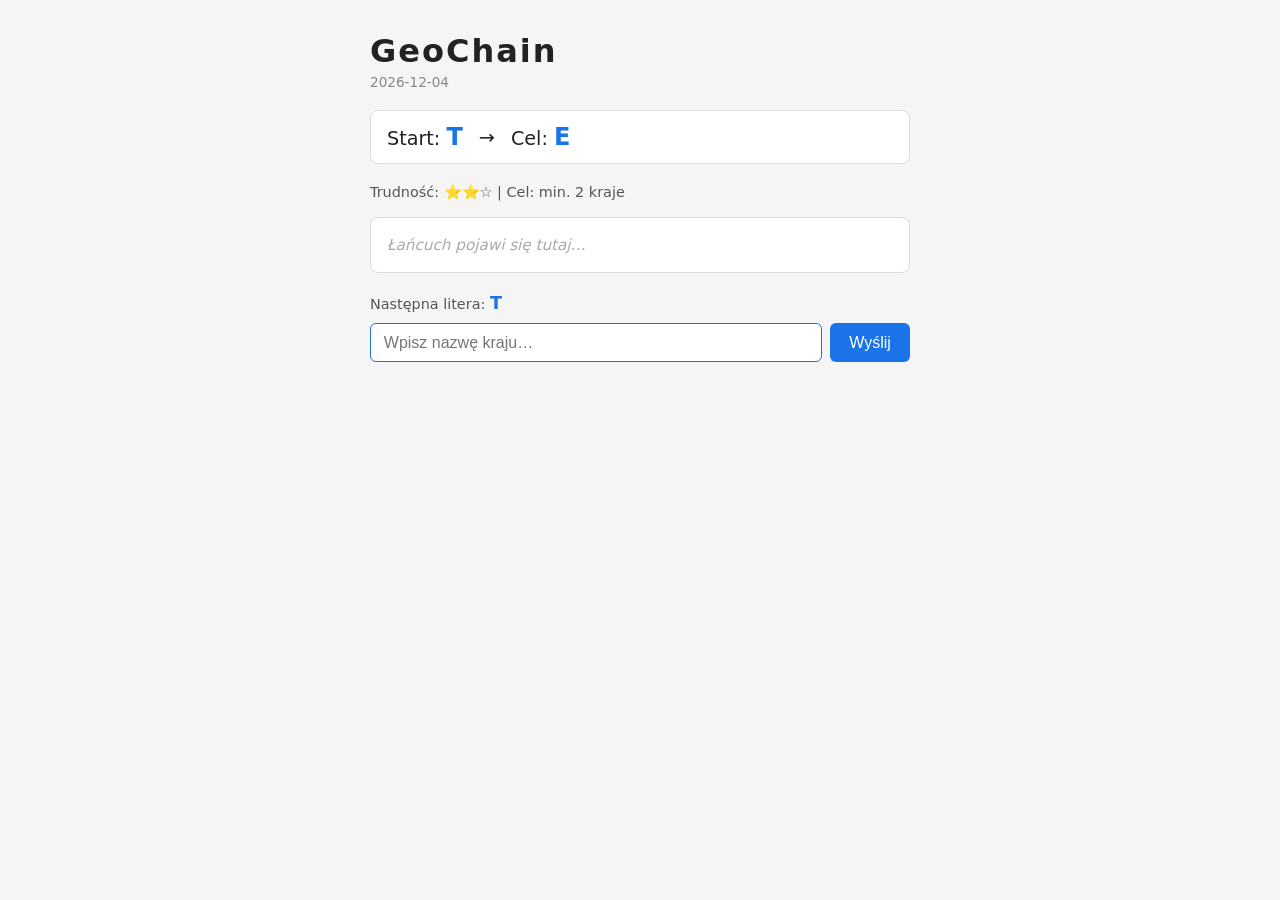
<file: docs/index.html>
<!DOCTYPE html>
<html lang="pl">
<head>
  <meta charset="UTF-8" />
  <meta name="viewport" content="width=device-width, initial-scale=1.0" />
  <title>GeoChain</title>
  <link rel="stylesheet" href="style.css" />
</head>
<body>
  <div id="app">
    <h1>GeoChain</h1>
    <span id="date-display"></span>

    <div id="streak-banner"></div>

    <div id="challenge">
      <span>Start: <strong id="start-letter">…</strong></span>
      <span>→</span>
      <span>Cel: <strong id="end-letter">…</strong></span>
    </div>

    <p id="difficulty-display"></p>

    <ol id="chain-list"></ol>

    <div id="input-area">
      <span id="current-letter-hint">
        Następna litera: <strong id="current-letter">…</strong>
      </span>
      <form id="country-form">
        <input
          type="text"
          id="country-input"
          placeholder="Wpisz nazwę kraju…"
          autocomplete="off"
          spellcheck="false"
        />
        <button type="submit">Wyślij</button>
      </form>
      <p id="message"></p>
    </div>

    <div id="win-overlay" class="hidden">
      <div id="win-box">
        <h2>Gratulacje! 🎉</h2>
        <strong id="final-score"></strong>
        <p>krajów w łańcuchu</p>
        <p id="win-chain"></p>
        <p id="win-streak"></p>
        <button id="copy-btn" onclick="copyResult()">Kopiuj wynik 📋</button>
        <p id="copy-msg"></p>
      </div>
    </div>
  </div>

  <script src="game.js"></script>
</body>
</html>
</file>
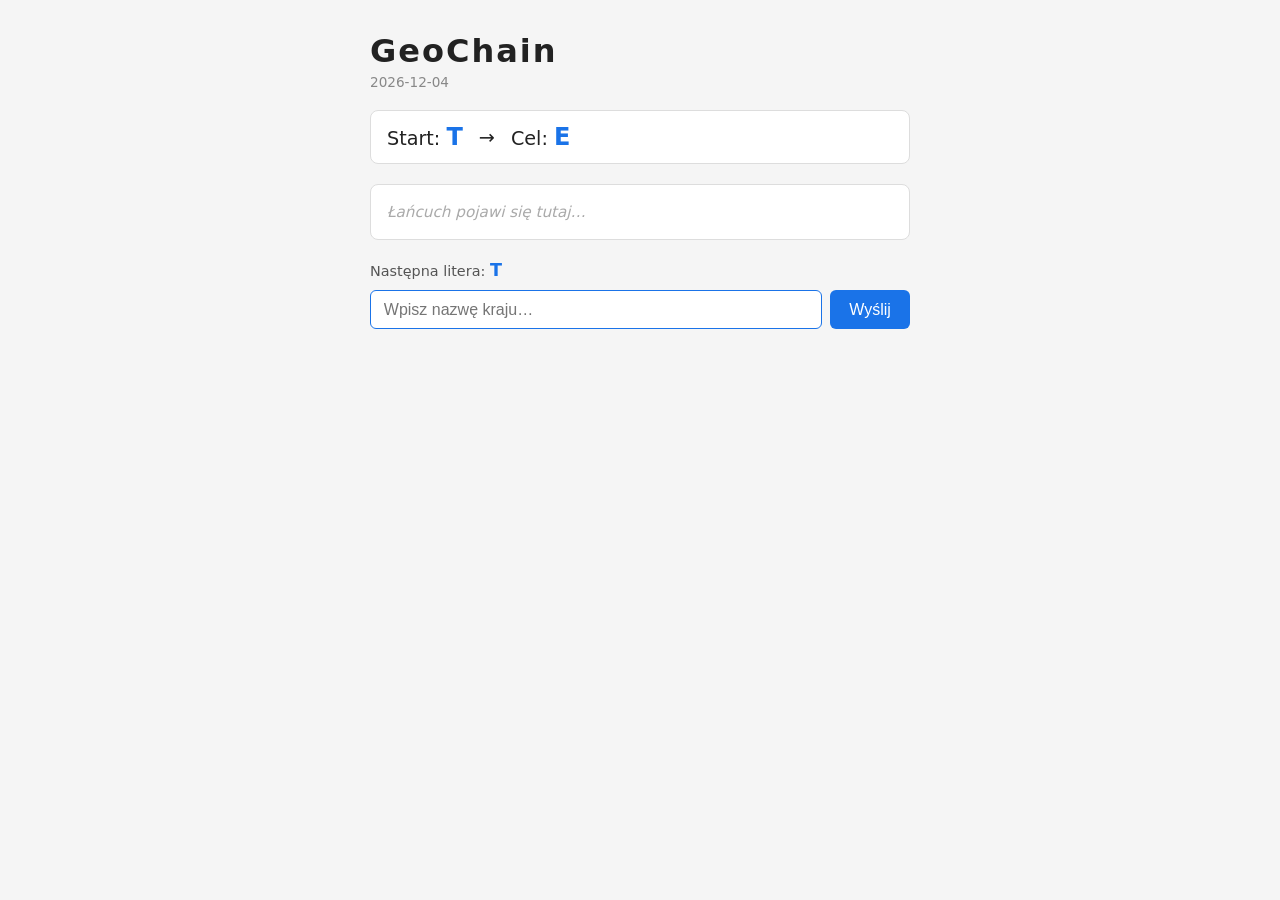
<file: frontend/index.html>
<!DOCTYPE html>
<html lang="pl">
<head>
  <meta charset="UTF-8" />
  <meta name="viewport" content="width=device-width, initial-scale=1.0" />
  <title>GeoChain</title>
  <link rel="stylesheet" href="style.css" />
</head>
<body>
  <div id="app">
    <h1>GeoChain</h1>
    <span id="date-display"></span>

    <div id="challenge">
      <span>Start: <strong id="start-letter">…</strong></span>
      <span>→</span>
      <span>Cel: <strong id="end-letter">…</strong></span>
    </div>

    <ol id="chain-list"></ol>

    <div id="input-area">
      <span id="current-letter-hint">
        Następna litera: <strong id="current-letter">…</strong>
      </span>
      <form id="country-form">
        <input
          type="text"
          id="country-input"
          placeholder="Wpisz nazwę kraju…"
          autocomplete="off"
          spellcheck="false"
        />
        <button type="submit">Wyślij</button>
      </form>
      <p id="message"></p>
    </div>

    <div id="win-overlay" class="hidden">
      <div id="win-box">
        <h2>Gratulacje! 🎉</h2>
        <strong id="final-score"></strong>
        <p>krajów w łańcuchu</p>
        <p id="win-chain"></p>
      </div>
    </div>
  </div>

  <script src="game.js"></script>
</body>
</html>
</file>
<file: docs/style.css>
*, *::before, *::after { box-sizing: border-box; margin: 0; padding: 0; }

body {
    font-family: system-ui, sans-serif;
    background: #f5f5f5;
    color: #222;
    min-height: 100vh;
    display: flex;
    justify-content: center;
    padding: 2rem 1rem;
}

#app {
    width: 100%;
    max-width: 540px;
}

h1 {
    font-size: 2rem;
    letter-spacing: 2px;
    margin-bottom: 0.25rem;
}

#date-display {
    font-size: 0.85rem;
    color: #888;
    display: block;
    margin-bottom: 1.25rem;
}

#challenge {
    display: flex;
    gap: 1rem;
    align-items: center;
    font-size: 1.2rem;
    background: #fff;
    padding: 0.75rem 1rem;
    border-radius: 8px;
    border: 1px solid #ddd;
    margin-bottom: 1.25rem;
}

#challenge strong { font-size: 1.5rem; color: #1a73e8; }

#chain-list {
    list-style: decimal inside;
    background: #fff;
    border: 1px solid #ddd;
    border-radius: 8px;
    padding: 0.75rem 1rem;
    min-height: 3rem;
    margin-bottom: 1.25rem;
    font-size: 0.95rem;
    line-height: 2;
}

#chain-list:empty::before {
    content: "Łańcuch pojawi się tutaj…";
    color: #aaa;
    font-style: italic;
}

#input-area { display: flex; flex-direction: column; gap: 0.6rem; }

#current-letter-hint { font-size: 0.9rem; color: #555; }
#current-letter { font-size: 1.1rem; color: #1a73e8; }

#country-form { display: flex; gap: 0.5rem; }

#country-input {
    flex: 1;
    padding: 0.6rem 0.8rem;
    font-size: 1rem;
    border: 1px solid #ccc;
    border-radius: 6px;
    outline: none;
}
#country-input:focus { border-color: #1a73e8; }

button {
    padding: 0.6rem 1.2rem;
    font-size: 1rem;
    background: #1a73e8;
    color: #fff;
    border: none;
    border-radius: 6px;
    cursor: pointer;
}
button:hover { background: #1558b0; }

#message { font-size: 0.9rem; min-height: 1.2em; }
#message.ok    { color: #2a7a2a; }
#message.error { color: #c0392b; }

/* ── win overlay ─────────────────────────────────────────────── */
#win-overlay {
    position: fixed;
    inset: 0;
    background: rgba(0,0,0,0.5);
    display: flex;
    align-items: center;
    justify-content: center;
}
#win-overlay.hidden { display: none; }

#win-box {
    background: #fff;
    border-radius: 12px;
    padding: 2rem;
    max-width: 420px;
    width: 90%;
    text-align: center;
}
#win-box h2 { font-size: 1.8rem; margin-bottom: 0.75rem; }
#win-box p  { margin-bottom: 0.5rem; font-size: 1rem; color: #555; }
#final-score { font-size: 2.5rem; color: #1a73e8; display: block; margin: 0.5rem 0; }
#win-chain { font-size: 0.8rem; word-break: break-word; }
#copy-btn  { margin-top: 1rem; }
#copy-msg  { font-size: 0.85rem; color: #2a7a2a; min-height: 1.2em; margin-top: 0.4rem; }

#difficulty-display { font-size: 0.9rem; color: #555; margin-bottom: 1rem; }

#streak-banner {
    font-size: 0.95rem;
    font-weight: 600;
    padding: 0.5rem 0.75rem;
    border-radius: 8px;
    margin-bottom: 1rem;
}
#streak-banner:empty { display: none; }
#streak-banner.streak-active { background: #fff7e6; color: #b85c00; border: 1px solid #f5c07a; }
#streak-banner.streak-done   { background: #eaf6ea; color: #2a7a2a; border: 1px solid #a3d9a3; }

#win-streak { font-size: 1.1rem; font-weight: 700; color: #b85c00; margin-bottom: 0.25rem; }
</file>
<file: frontend/style.css>
*, *::before, *::after { box-sizing: border-box; margin: 0; padding: 0; }

body {
    font-family: system-ui, sans-serif;
    background: #f5f5f5;
    color: #222;
    min-height: 100vh;
    display: flex;
    justify-content: center;
    padding: 2rem 1rem;
}

#app {
    width: 100%;
    max-width: 540px;
}

h1 {
    font-size: 2rem;
    letter-spacing: 2px;
    margin-bottom: 0.25rem;
}

#date-display {
    font-size: 0.85rem;
    color: #888;
    display: block;
    margin-bottom: 1.25rem;
}

#challenge {
    display: flex;
    gap: 1rem;
    align-items: center;
    font-size: 1.2rem;
    background: #fff;
    padding: 0.75rem 1rem;
    border-radius: 8px;
    border: 1px solid #ddd;
    margin-bottom: 1.25rem;
}

#challenge strong { font-size: 1.5rem; color: #1a73e8; }

#chain-list {
    list-style: decimal inside;
    background: #fff;
    border: 1px solid #ddd;
    border-radius: 8px;
    padding: 0.75rem 1rem;
    min-height: 3rem;
    margin-bottom: 1.25rem;
    font-size: 0.95rem;
    line-height: 2;
}

#chain-list:empty::before {
    content: "Łańcuch pojawi się tutaj…";
    color: #aaa;
    font-style: italic;
}

#input-area { display: flex; flex-direction: column; gap: 0.6rem; }

#current-letter-hint { font-size: 0.9rem; color: #555; }
#current-letter { font-size: 1.1rem; color: #1a73e8; }

#country-form { display: flex; gap: 0.5rem; }

#country-input {
    flex: 1;
    padding: 0.6rem 0.8rem;
    font-size: 1rem;
    border: 1px solid #ccc;
    border-radius: 6px;
    outline: none;
}
#country-input:focus { border-color: #1a73e8; }

button {
    padding: 0.6rem 1.2rem;
    font-size: 1rem;
    background: #1a73e8;
    color: #fff;
    border: none;
    border-radius: 6px;
    cursor: pointer;
}
button:hover { background: #1558b0; }

#message { font-size: 0.9rem; min-height: 1.2em; }
#message.ok    { color: #2a7a2a; }
#message.error { color: #c0392b; }

/* ── win overlay ─────────────────────────────────────────────── */
#win-overlay {
    position: fixed;
    inset: 0;
    background: rgba(0,0,0,0.5);
    display: flex;
    align-items: center;
    justify-content: center;
}
#win-overlay.hidden { display: none; }

#win-box {
    background: #fff;
    border-radius: 12px;
    padding: 2rem;
    max-width: 420px;
    width: 90%;
    text-align: center;
}
#win-box h2 { font-size: 1.8rem; margin-bottom: 0.75rem; }
#win-box p  { margin-bottom: 0.5rem; font-size: 1rem; color: #555; }
#final-score { font-size: 2.5rem; color: #1a73e8; display: block; margin: 0.5rem 0; }
#win-chain { font-size: 0.8rem; word-break: break-word; }
</file>
